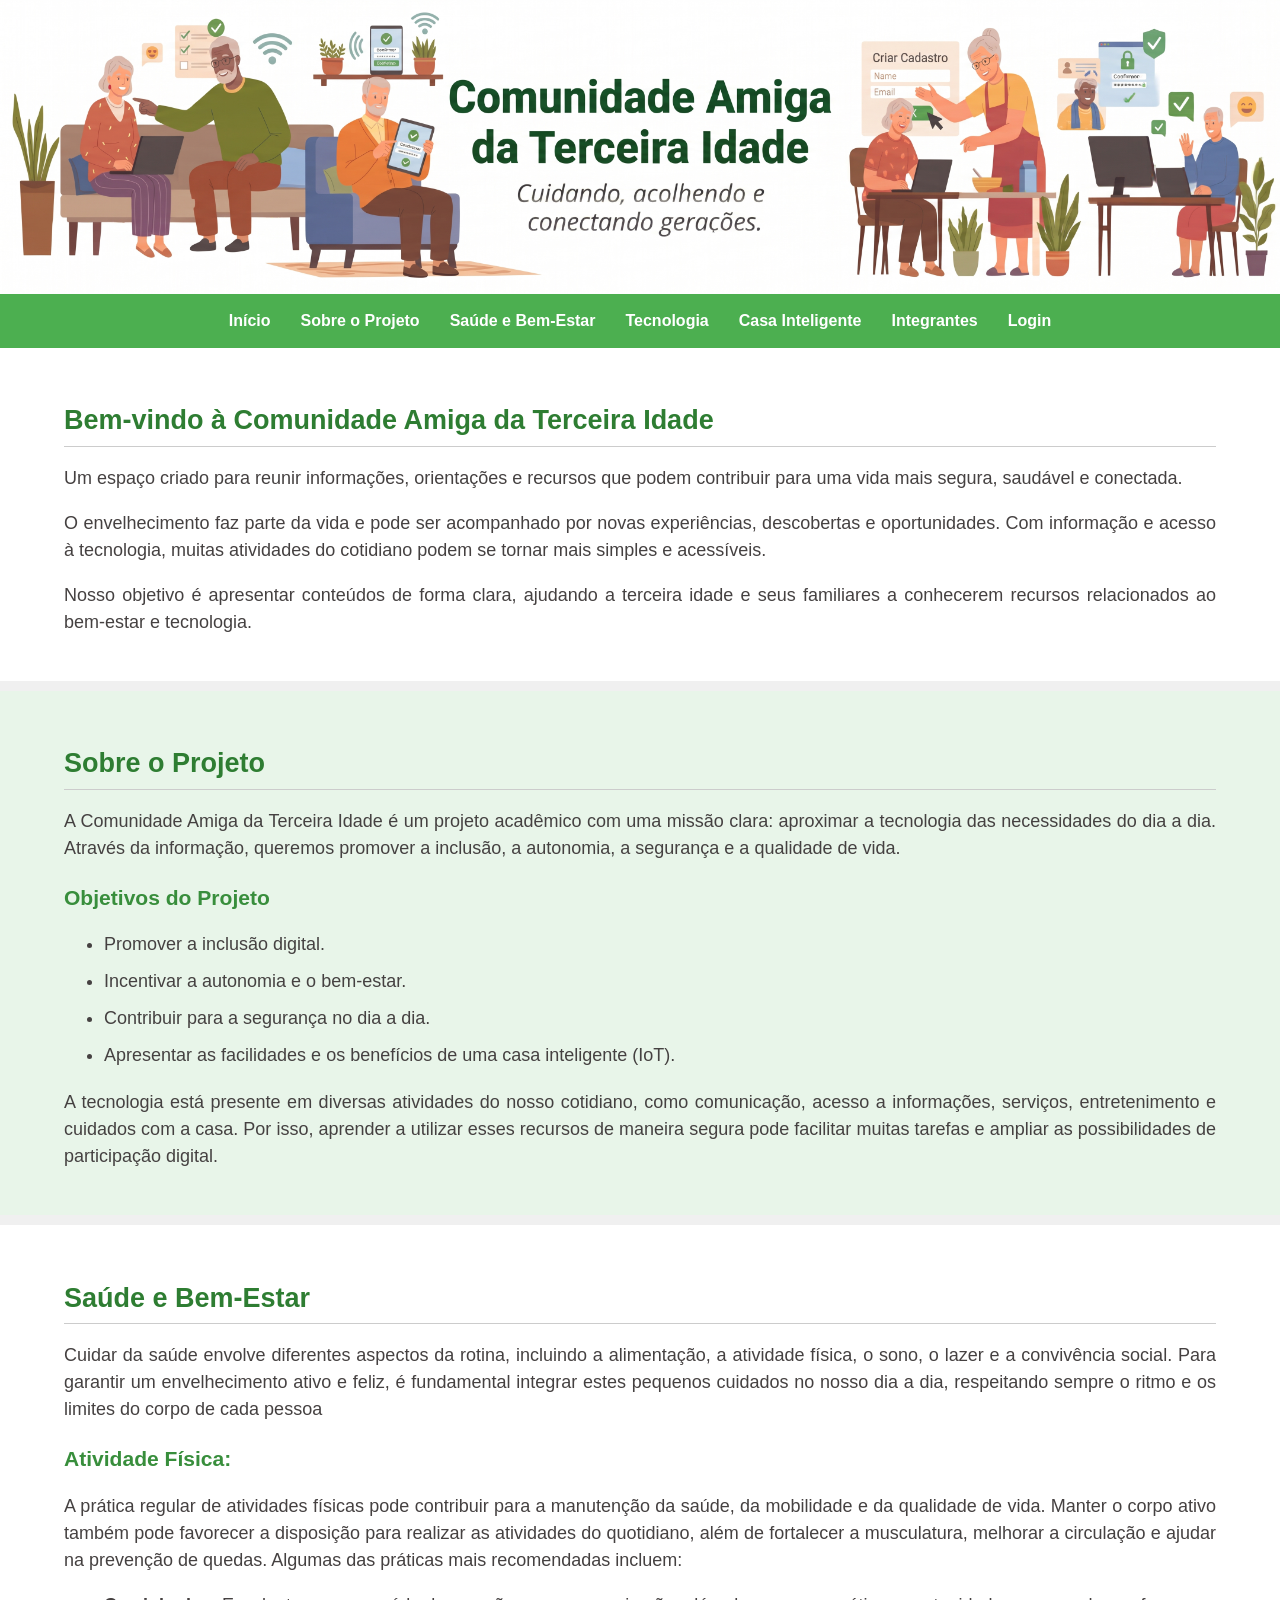
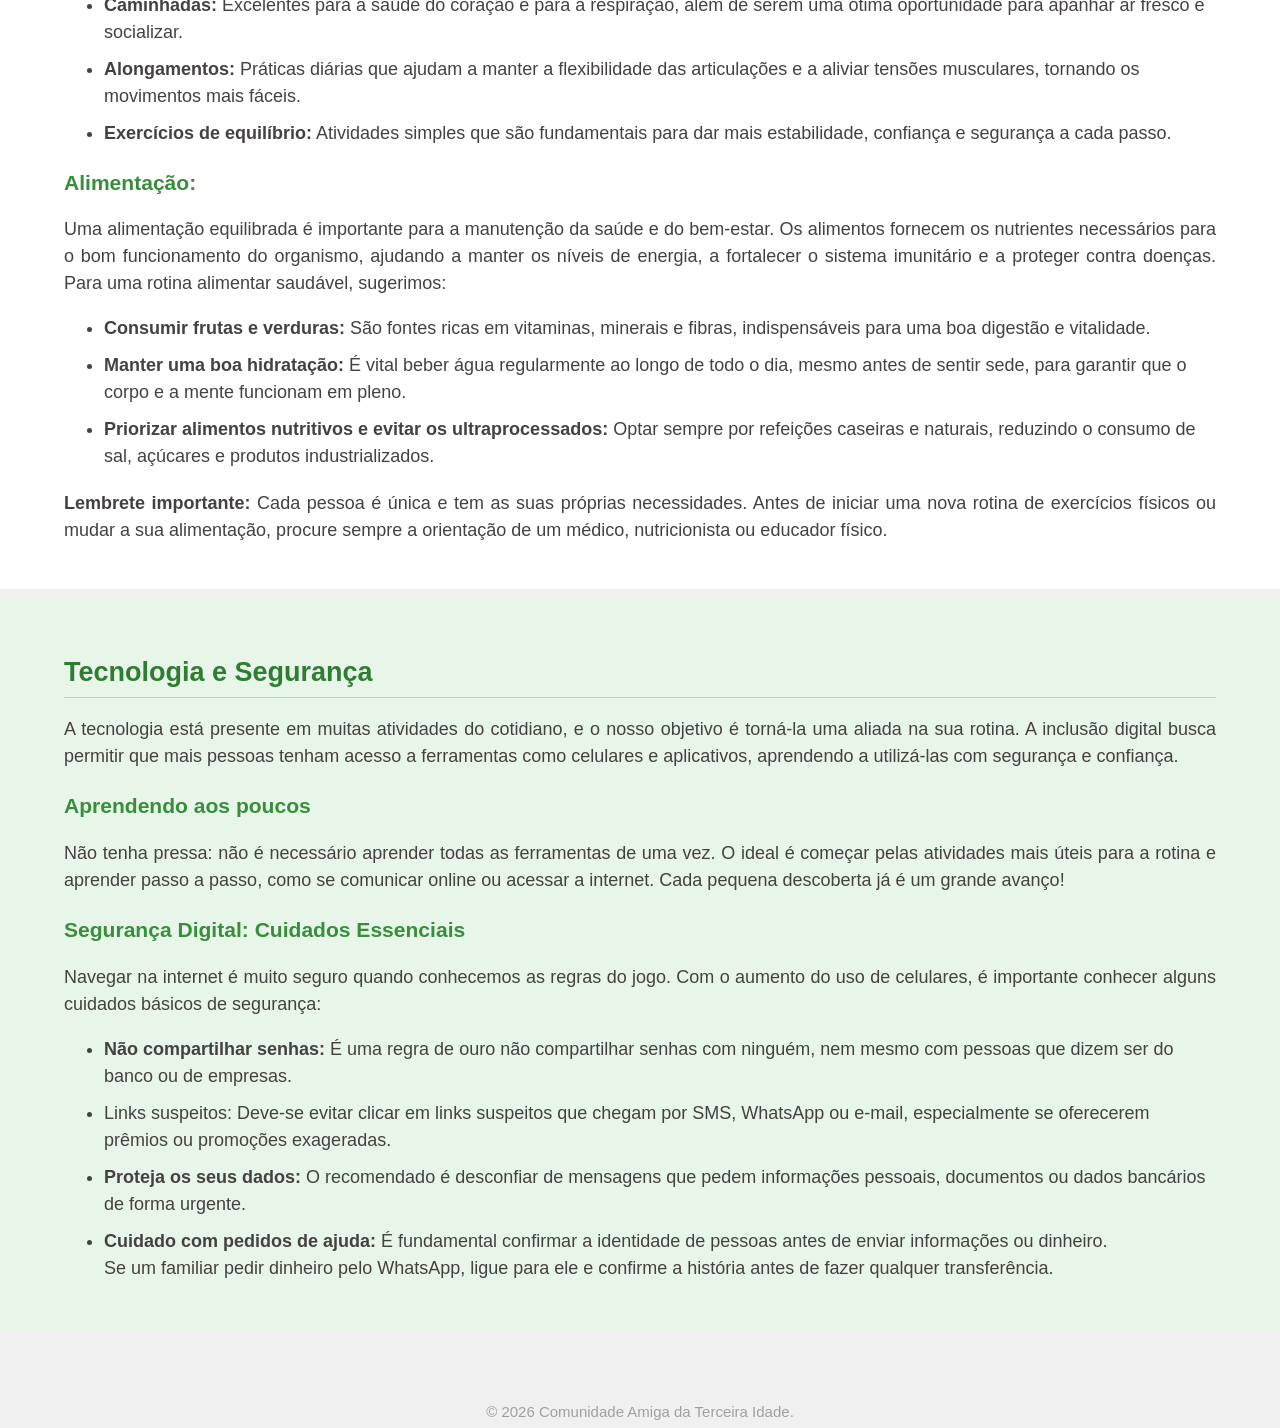
<file: index.html>
<!DOCTYPE html>
<html lang="pt-BR">
<head>
    <meta charset="UTF-8">
    <meta name="viewport" content="width=device-width, initial-scale=1.0">
    <title>Comunidade Amiga da Terceira Idade</title>
    <link rel="stylesheet" href="./style.css">
</head>
<body>

    <header>
        <div class="banner-final">
                <img src="./terceiraidade10.jpg" alt="Idosos conectados utilizando tecnologia no dia a dia" class="imagem-full">
        </div>
    </header>    
        <nav>
            <a href="#inicio">Início</a>
            <a href="#sobre">Sobre o Projeto</a>
            <a href="#saude">Saúde e Bem-Estar</a>
            <a href="#tecnologia">Tecnologia</a>
            <a href="casainteligente.html">Casa Inteligente</a>
            <a href="integrantes.html">Integrantes</a>
            <a href="login.html">Login</a>
        </nav>
    

    <main>

        <div id="inicio" class="apresentacao">
            <h2>Bem-vindo à Comunidade Amiga da Terceira Idade</h2>
            <p>Um espaço criado para reunir informações, orientações e recursos que podem contribuir para uma vida mais segura, saudável e conectada.</p>
            <p>O envelhecimento faz parte da vida e pode ser acompanhado por novas experiências, descobertas e oportunidades. Com informação e acesso à tecnologia, muitas atividades do cotidiano podem se tornar mais simples e acessíveis.</p>
            <p>Nosso objetivo é apresentar conteúdos de forma clara, ajudando a terceira idade e seus familiares a conhecerem recursos relacionados ao bem-estar e tecnologia.</p>
        </div>
        <div id="sobre" class="projeto">
            <h2>Sobre o Projeto</h2>
            <p>A Comunidade Amiga da Terceira Idade é um projeto acadêmico com uma missão clara: aproximar a tecnologia das necessidades do dia a dia. Através da informação, queremos promover a inclusão, a autonomia, a segurança e a qualidade de vida.</p>
            <h3>Objetivos do Projeto</h3>
            <ul>
                <li>Promover a inclusão digital.</li>
                <li>Incentivar a autonomia e o bem-estar.</li>
                <li>Contribuir para a segurança no dia a dia.</li>
                <li>Apresentar as facilidades e os benefícios de uma casa inteligente (IoT).</li>

            </ul>
            <p>A tecnologia está presente em diversas atividades do nosso cotidiano, como comunicação, acesso a informações, serviços, entretenimento e cuidados com a casa. Por isso, aprender a utilizar esses recursos de maneira segura pode facilitar muitas tarefas e ampliar as possibilidades de participação digital.</p>

        </div>

        <div id="saude" class="bem-estar">
            <h2>Saúde e Bem-Estar</h2>
            <p>Cuidar da saúde envolve diferentes aspectos da rotina, incluindo a alimentação, a atividade física, o sono, o lazer e a convivência social. Para garantir um envelhecimento ativo e feliz, é fundamental integrar estes pequenos cuidados no nosso dia a dia, respeitando sempre o ritmo e os limites do corpo de cada pessoa</p>            
            <h3>Atividade Física: </h3>
            <p>A prática regular de atividades físicas pode contribuir para a manutenção da saúde, da mobilidade e da qualidade de vida. Manter o corpo ativo também pode favorecer a disposição para realizar as atividades do quotidiano, além de fortalecer a musculatura, melhorar a circulação e ajudar na prevenção de quedas. Algumas das práticas mais recomendadas incluem:</p>
            <ul>
                <li><strong>Caminhadas:</strong> Excelentes para a saúde do coração e para a respiração, além de serem uma ótima oportunidade para apanhar ar fresco e socializar.</li>
                <li><strong>Alongamentos:</strong> Práticas diárias que ajudam a manter a flexibilidade das articulações e a aliviar tensões musculares, tornando os movimentos mais fáceis.</li>
                <li><strong>Exercícios de equilíbrio:</strong> Atividades simples que são fundamentais para dar mais estabilidade, confiança e segurança a cada passo.</li>
            </ul>

            <h3>Alimentação:</h3>
            <p>Uma alimentação equilibrada é importante para a manutenção da saúde e do bem-estar. Os alimentos fornecem os nutrientes necessários para o bom funcionamento do organismo, ajudando a manter os níveis de energia, a fortalecer o sistema imunitário e a proteger contra doenças. Para uma rotina alimentar saudável, sugerimos:</p>
            <ul>
                <li><strong>Consumir frutas e verduras:</strong> São fontes ricas em vitaminas, minerais e fibras, indispensáveis para uma boa digestão e vitalidade.</li>
                <li><strong>Manter uma boa hidratação:</strong> É vital beber água regularmente ao longo de todo o dia, mesmo antes de sentir sede, para garantir que o corpo e a mente funcionam em pleno.</li>
                <li><strong>Priorizar alimentos nutritivos e evitar os ultraprocessados:</strong> Optar sempre por refeições caseiras e naturais, reduzindo o consumo de sal, açúcares e produtos industrializados.</li>
            </ul>
            <p><strong>Lembrete importante:</strong> Cada pessoa é única e tem as suas próprias necessidades. Antes de iniciar uma nova rotina de exercícios físicos ou mudar a sua alimentação, procure sempre a orientação de um médico, nutricionista ou educador físico.</p>
        </div>

        
        <div id="tecnologia" class="tecnologia">
            <h2>Tecnologia e Segurança</h2>
            <p>A tecnologia está presente em muitas atividades do cotidiano, e o nosso objetivo é torná-la uma aliada na sua rotina. A inclusão digital busca permitir que mais pessoas tenham acesso a ferramentas como celulares e aplicativos, aprendendo a utilizá-las com segurança e confiança.</p>            
            <h3>Aprendendo aos poucos</h3>
            <p>Não tenha pressa: não é necessário aprender todas as ferramentas de uma vez. O ideal é começar pelas atividades mais úteis para a rotina e aprender passo a passo, como se comunicar online ou acessar a internet. Cada pequena descoberta já é um grande avanço!</p>
            <h3>Segurança Digital: Cuidados Essenciais</h3>
            <p>Navegar na internet é muito seguro quando conhecemos as regras do jogo. Com o aumento do uso de celulares, é importante conhecer alguns cuidados básicos de segurança:</p>
            <ul>
                <li><strong>Não compartilhar senhas:</strong> É uma regra de ouro não compartilhar senhas com ninguém, nem mesmo com pessoas que dizem ser do banco ou de empresas.</li>
                <li><stron>Links suspeitos:</strong> Deve-se evitar clicar em links suspeitos que chegam por SMS, WhatsApp ou e-mail, especialmente se oferecerem prêmios ou promoções exageradas.</li>
                <li><strong>Proteja os seus dados:</strong> O recomendado é desconfiar de mensagens que pedem informações pessoais, documentos ou dados bancários de forma urgente.</li>
                <li><strong>Cuidado com pedidos de ajuda:</strong> É fundamental confirmar a identidade de pessoas antes de enviar informações ou dinheiro. <br>Se um familiar pedir dinheiro pelo WhatsApp, ligue para ele e confirme a história antes de fazer qualquer transferência.</li>
            </ul>
        </div>

    </main>
        <br><br>
    <footer>
        <p>&copy; 2026 Comunidade Amiga da Terceira Idade.</p>
    </footer>

</body>
</html>
</file>
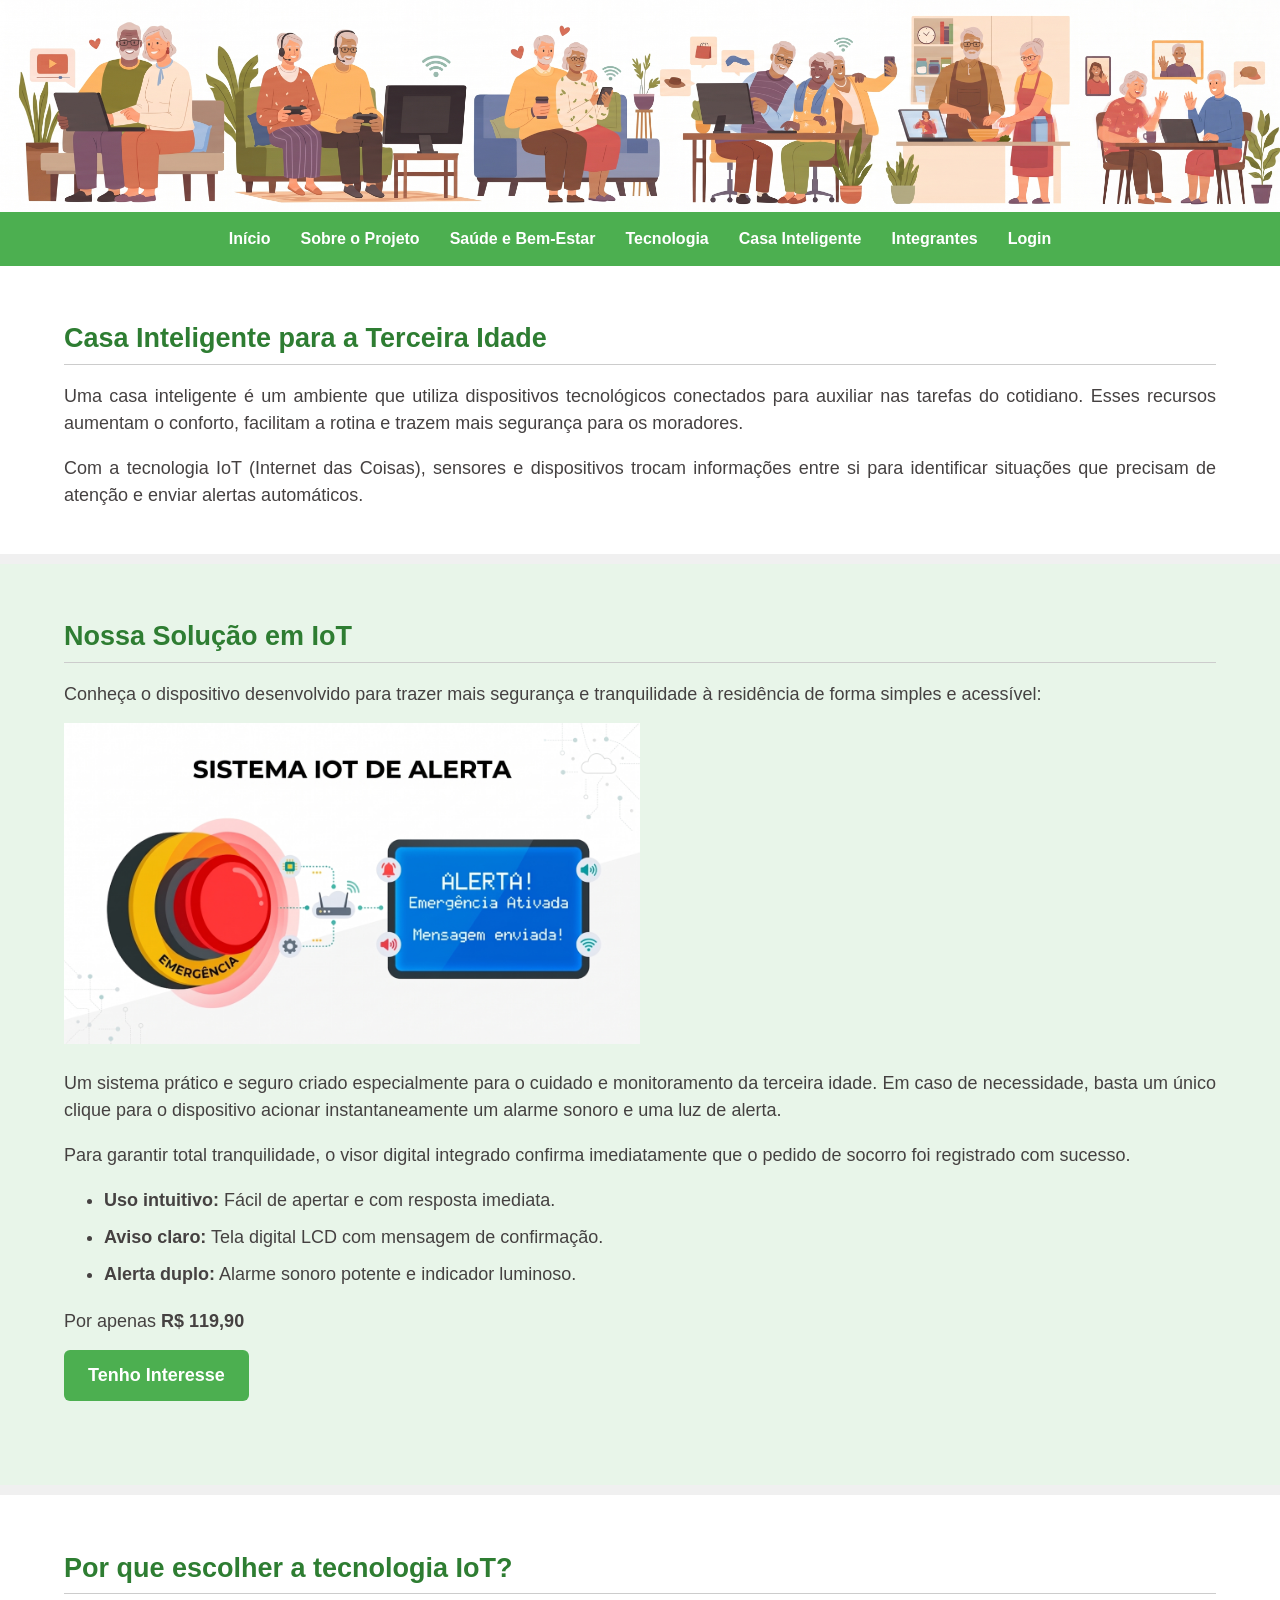
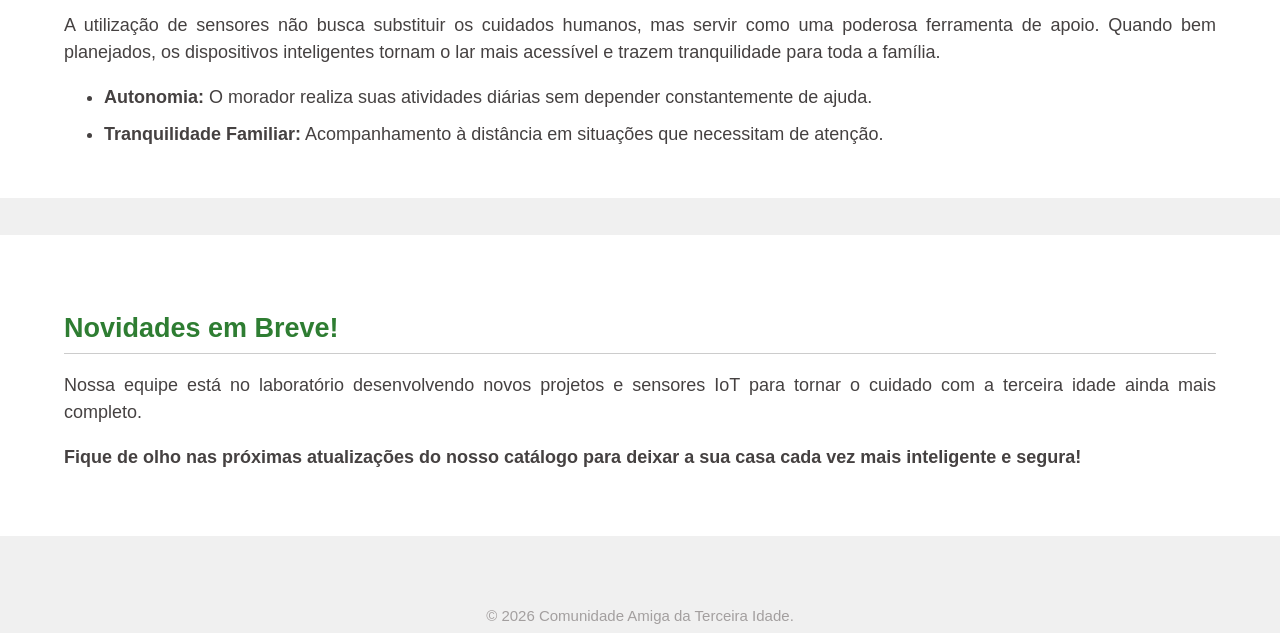
<file: casainteligente.html>
<!DOCTYPE html>
<html lang="pt-br">
<head>
    <meta charset="UTF-8">
    <meta name="viewport" content="width=device-width, initial-scale=1.0">
    <title>Casa Inteligente - Comunidade Amiga da Terceira Idade</title>
    <!-- CSS na raiz -->
    <link rel="stylesheet" href="./style.css">
</head>
<body>

    <header>
            <div class="banner-final">
                <img src="./IdadeTerc.jpg" alt="Idosos conectados utilizando tecnologia no dia a dia" class="imagem-full">
            </div>
    </header>

        <nav>
            <a href="index.html">Início</a>
            <a href="index.html#sobre">Sobre o Projeto</a>
            <a href="index.html#saude">Saúde e Bem-Estar</a>
            <a href="index.html#tecnologia">Tecnologia</a>
            <a href="casainteligente.html">Casa Inteligente</a>
            <a href="integrantes.html">Integrantes</a>
            <a href="login.html">Login</a>
        </nav>

   <main>

        <div class="apresentacao">
            <h2>Casa Inteligente para a Terceira Idade</h2>
            <p>Uma casa inteligente é um ambiente que utiliza dispositivos tecnológicos conectados para auxiliar nas tarefas do cotidiano. Esses recursos aumentam o conforto, facilitam a rotina e trazem mais segurança para os moradores.</p>
            <p>Com a tecnologia IoT (Internet das Coisas), sensores e dispositivos trocam informações entre si para identificar situações que precisam de atenção e enviar alertas automáticos.</p>
        </div>

        <div class="projeto">
            <h2>Nossa Solução em IoT</h2>
            <p>Conheça o dispositivo desenvolvido para trazer mais segurança e tranquilidade à residência de forma simples e acessível:</p>

            <div class="container-produtos">
                <div class="card-produto">
                    <img src="./IOT_BOTAO.jpeg" alt="Botão de Emergência IoT" width="50%">
                    
                    <p>Um sistema prático e seguro criado especialmente para o cuidado e monitoramento da terceira idade. Em caso de necessidade, basta um único clique para o dispositivo acionar instantaneamente um alarme sonoro e uma luz de alerta.</p>
                    <p>Para garantir total tranquilidade, o visor digital integrado confirma imediatamente que o pedido de socorro foi registrado com sucesso.</p>
                    
                    <ul>
                        <li><strong>Uso intuitivo:</strong> Fácil de apertar e com resposta imediata.</li>
                        <li><strong>Aviso claro:</strong> Tela digital LCD com mensagem de confirmação.</li>
                        <li><strong>Alerta duplo:</strong> Alarme sonoro potente e indicador luminoso.</li>
                    </ul>
                    
                    <p class="preco">Por apenas <strong>R$ 119,90</strong></p>
                    
                    <a href="login.html" class="btn-comprar">Tenho Interesse</a>
                </div>

            </div> 
            <br><br>
        </div> 

        <div class="bem-estar">
            <h2>Por que escolher a tecnologia IoT?</h2>
            <p>A utilização de sensores não busca substituir os cuidados humanos, mas servir como uma poderosa ferramenta de apoio. Quando bem planejados, os dispositivos inteligentes tornam o lar mais acessível e trazem tranquilidade para toda a família.</p>
            <ul>
                <li><strong>Autonomia:</strong> O morador realiza suas atividades diárias sem depender constantemente de ajuda.</li>
                <li><strong>Tranquilidade Familiar:</strong> Acompanhamento à distância em situações que necessitam de atenção.</li>
            </ul>
        </div>

        <br>

        <div class="novidades">
            <h2>Novidades em Breve! </h2>
            <p>Nossa equipe está no laboratório desenvolvendo novos projetos e sensores IoT para tornar o cuidado com a terceira idade ainda mais completo.</p>
            <p><strong>Fique de olho nas próximas atualizações do nosso catálogo para deixar a sua casa cada vez mais inteligente e segura!</strong></p>
        </div>

    </main>
    <br><br>

    <footer>
        <p>&copy; 2026 Comunidade Amiga da Terceira Idade.</p>
    </footer>

</body>
</html>
</file>
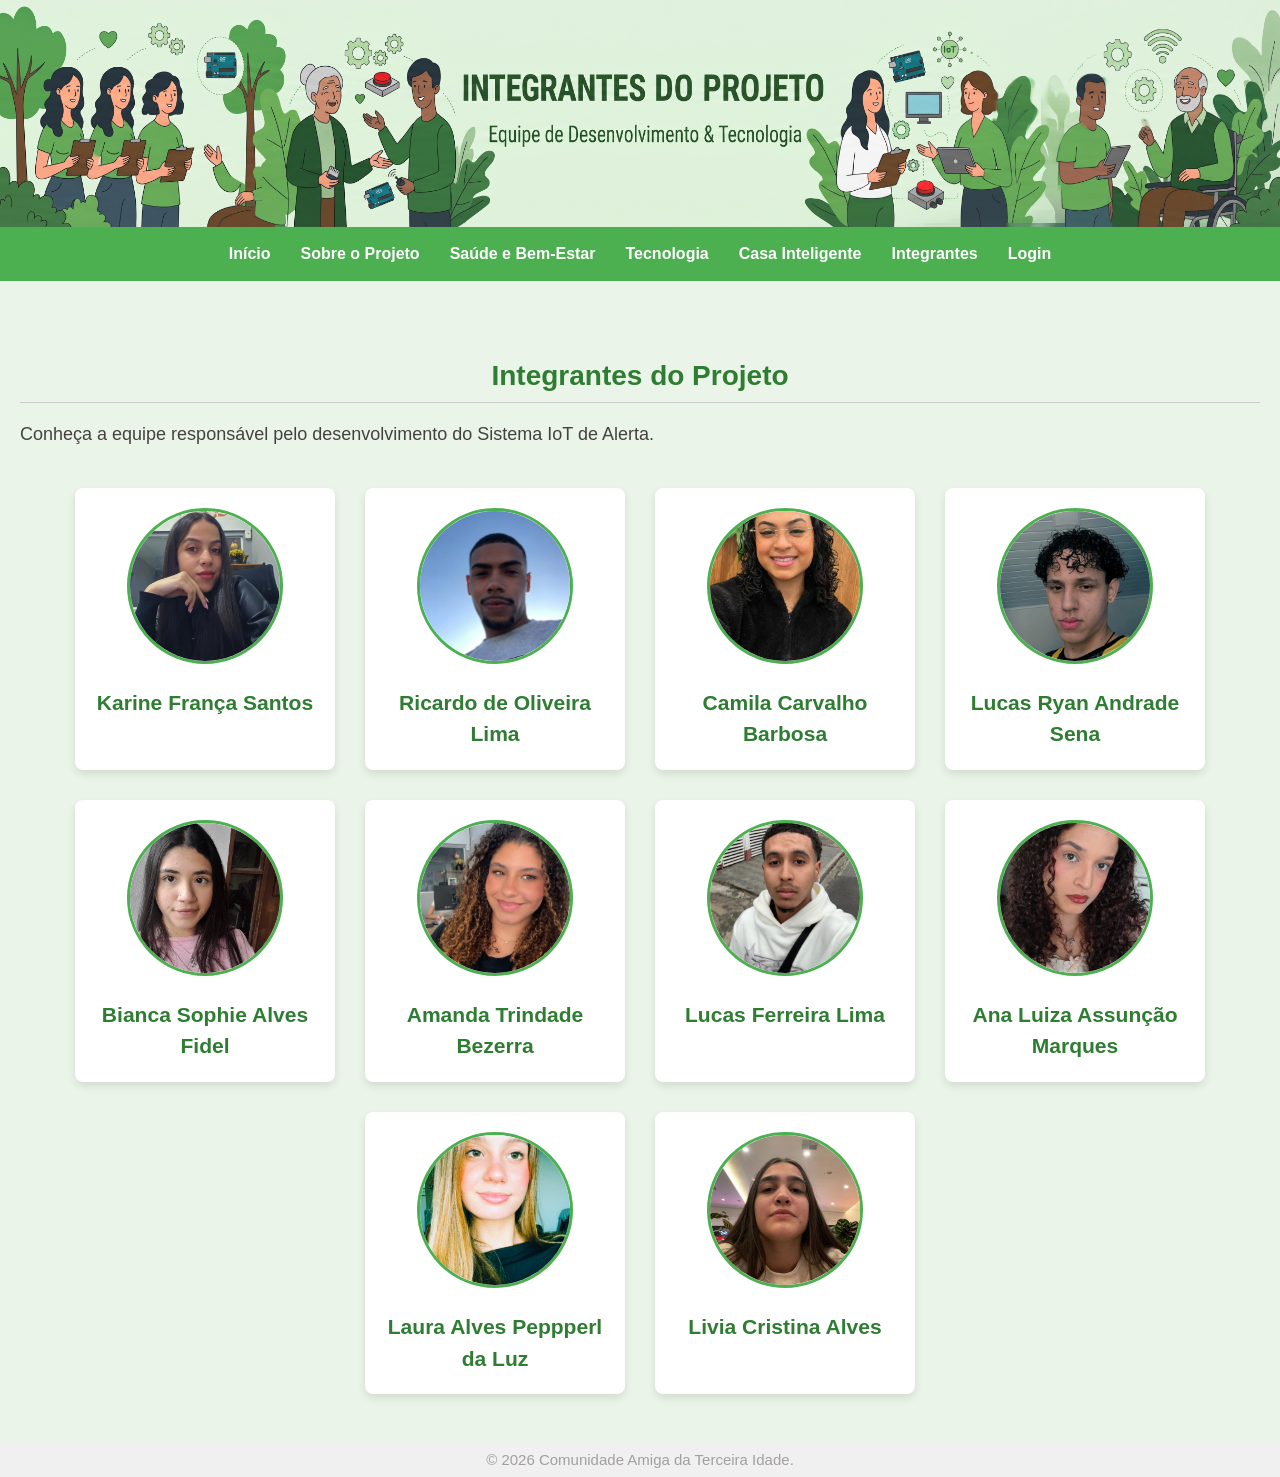
<file: integrantes.html>
<!DOCTYPE html>
<html lang="pt-BR">
<head>
    <meta charset="UTF-8">
    <meta name="viewport" content="width=device-width, initial-scale=1.0">
    <title>Integrantes - Comunidade Amiga da Terceira Idade</title>
    <!-- CSS na raiz -->
    <link rel="stylesheet" href="./style.css">
</head>
<body>

    <header>
        <div class="banner-final">
            <img src="./Gemini_Generated_Image_qcgotoqcgotoqcgo.jpeg" alt="Integrantes do Projeto" class="imagem-full">
        </div>
    </header>  
    
    <nav>
        <a href="index.html">Início</a>
        <a href="index.html#sobre">Sobre o Projeto</a>
        <a href="index.html#saude">Saúde e Bem-Estar</a>
        <a href="index.html#tecnologia">Tecnologia</a>
        <a href="casainteligente.html">Casa Inteligente</a>
        <a href="integrantes.html">Integrantes</a>
        <a href="login.html">Login</a>
    </nav>

    <main>
        <div class="secao-equipe">
            <h2>Integrantes do Projeto</h2>
            <p>Conheça a equipe responsável pelo desenvolvimento do Sistema IoT de Alerta.</p>

            <div class="container-integrantes">
                <div class="cartao-integrante">
                    <img src="./karine.jpeg" alt="Foto de Karine França Santos">
                    <h3>Karine França Santos</h3>
                </div>
                <div class="cartao-integrante">
                    <img src="./ricardo.jpeg" alt="Foto de Ricardo de Oliveira Lima">
                    <h3>Ricardo de Oliveira Lima</h3>
                </div>
                <div class="cartao-integrante">
                    <img src="./camila.jpeg" alt="Foto de Camila Carvalho Barbosa">
                    <h3>Camila Carvalho Barbosa</h3>
                </div>
                <div class="cartao-integrante">
                    <img src="./lucasryan.jpeg" alt="Foto de Lucas Ryan Andrade Sena">
                    <h3>Lucas Ryan Andrade Sena</h3>
                </div>
                <div class="cartao-integrante">
                    <img src="./bianca.jpeg" alt="Foto de Bianca Sophie Alves Fidel">
                    <h3>Bianca Sophie Alves Fidel</h3>
                </div>
                <div class="cartao-integrante">
                    <img src="./amanda.jpeg" alt="Foto de Amanda Trindade Bezerra">
                    <h3>Amanda Trindade Bezerra</h3>
                </div>
                <div class="cartao-integrante">
                    <img src="./lucas.jpeg" alt="Foto de Lucas Ferreira Lima">
                    <h3>Lucas Ferreira Lima</h3>
                </div>
                <div class="cartao-integrante">
                    <img src="./ana.jpeg" alt="Foto de Ana Luiza Assunção Marques">
                    <h3>Ana Luiza Assunção Marques</h3>
                </div>
                <div class="cartao-integrante">
                    <img src="./laura.jpeg" alt="Foto de Laura Alves Peppperl da Luz">
                    <h3>Laura Alves Peppperl da Luz</h3>
                </div>
                <div class="cartao-integrante">
                    <img src="./livia.jpeg" alt="Foto de Livia Cristina Alves">
                    <h3>Livia Cristina Alves</h3>
                </div>
            </div>
        </div>
    </main>

    <footer>
        <p>&copy; 2026 Comunidade Amiga da Terceira Idade.</p>
    </footer>

</body>
</html>
</file>
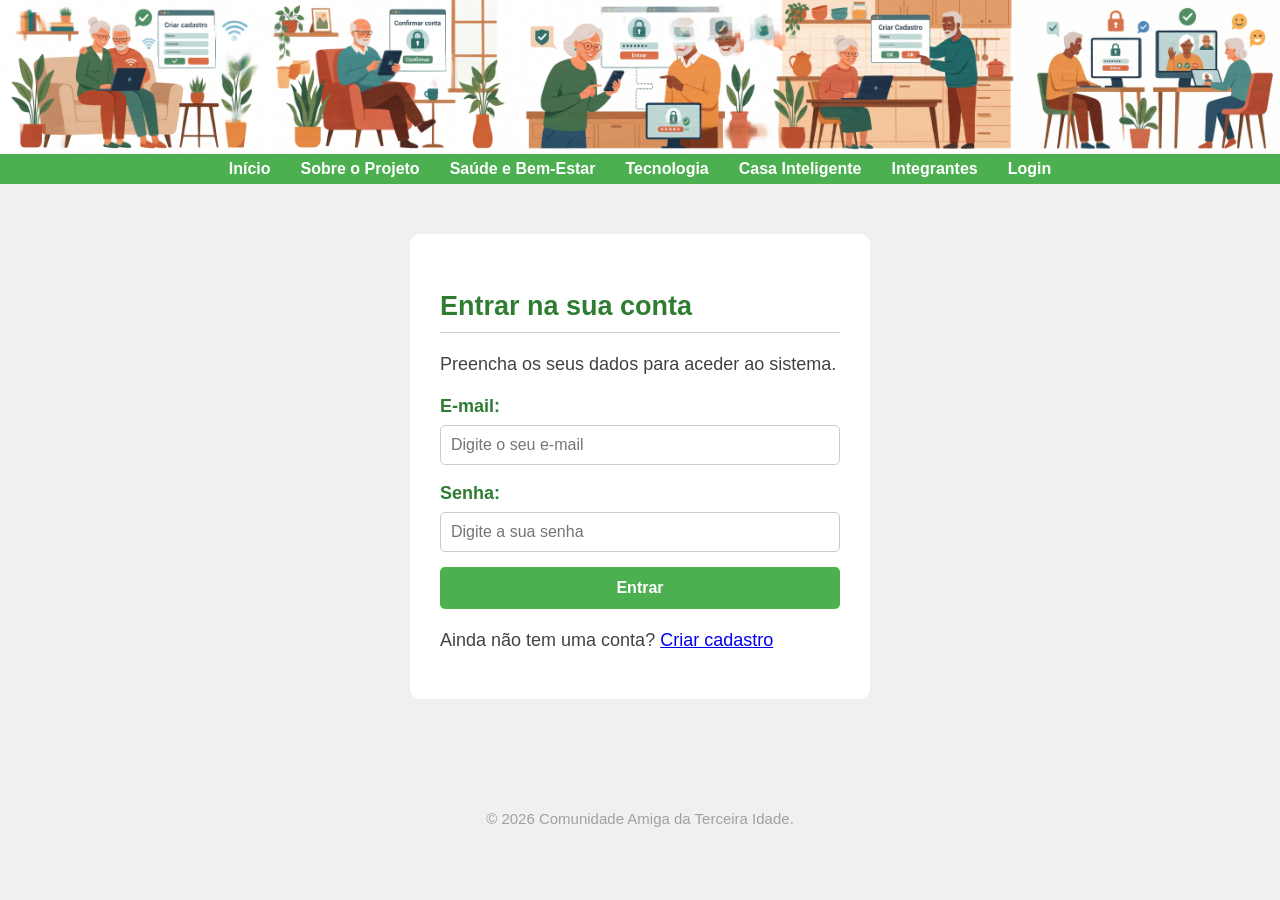
<file: login.html>
<!DOCTYPE html>
<html lang="pt-br">
<head>
    <meta charset="UTF-8">
    <meta name="viewport" content="width=device-width, initial-scale=1.0">
    <title>Login - Comunidade Amiga da Terceira Idade</title>
    <!-- CSS na raiz -->
    <link rel="stylesheet" href="./style.css">
</head>
<body>

    <header>
            <div class="banner-final">
                <img src="./idadelogin.jpg" alt="Idosos conectados utilizando tecnologia no dia a dia" class="imagem-full">
            </div>
        <nav>
            <a href="index.html">Início</a>
            <a href="index.html#sobre">Sobre o Projeto</a>
            <a href="index.html#saude">Saúde e Bem-Estar</a>
            <a href="index.html#tecnologia">Tecnologia</a>
            <a href="casainteligente.html">Casa Inteligente</a>
            <a href="integrantes.html">Integrantes</a>
            <a href="login.html">Login</a>
        </nav>
    </header>

    <main>
        <div class="caixa-cadastro">
            
            <h2>Entrar na sua conta</h2>
            <p>Preencha os seus dados para aceder ao sistema.</p>

            <form>
                <label for="email">E-mail:</label>
                <br>
                <input type="email" id="email" name="email" placeholder="Digite o seu e-mail" required>
                <br>

                <label for="senha">Senha:</label>
                <br>
                <input type="password" id="senha" name="senha" placeholder="Digite a sua senha" required>
                <br>

                <button type="submit">Entrar</button>
            </form>

            <p>Ainda não tem uma conta? <a href="contato.html">Criar cadastro</a></p>
            
        </div>
    </main>
    <br><br>
     <footer>
        <p>&copy; 2026 Comunidade Amiga da Terceira Idade.</p>
    </footer>

</body>
</html>
</file>
<file: style.css>
body {
    background-color: #f0f0f0; /* COR DO FUNDO DA PÁGINA */
    font-family: Arial, Helvetica, sans-serif; /* FONTES PARA CASO O PC NÃO TENHA ALGUMA DA OPÇÃO*/
    font-size: 18px; /* TAMANHO DAS LETRAS DO TEXTO */
    color: #454141; /* COR DAS LETRAS */
    line-height: 1.5; /* ESPAÇO DAS LINHAS P/ FICAR SEPARADO OU JUNTO*/
    
    
}
header {
    background-color: #ffffff; /* COR DO FUNDO / PARTE DO TÍTULO */
    padding: 5px; /* MANTER O ESPAÇO DO CABEÇALHO E O TÍTULO */
    text-align: center; /* COLOCAR O TÍTULO NO CENTRO */
}

header h1 {
    color: #2E7D32; /* COR DO H1 (TÍTULO) */
    margin-bottom: 5px; /*MANTER O ESPAÇO DO TÍTULO E CABEÇALHO)*/
}

/* --- CONFIGURAÇÃO DA BARRA VERDE --- */
nav {
    background-color: #4CAF50;
    padding: 15px;
    display: flex;             /* Necessário para alinhar os itens */
    justify-content: center;   /* Centraliza os links no meio da barra */
    position: sticky;          /* Trava o menu no ecrã */
    top: 0;                    /* Cola exatamente no limite superior */
    z-index: 1000;             /* Mantém o menu por cima de tudo */
    margin: 0;                 /* Remove margens indesejadas */
}

/* --- CONFIGURAÇÃO DAS LETRAS (LINKS) --- */
nav a {
    color: #ffffff;            /* Letras brancas */
    text-decoration: none;     /* Tira o sublinhado */
    margin: 0 15px;            /* Dá o espaço correto entre cada palavra */
    font-weight: bold;         /* Coloca as letras a negrito */
    font-size: 16px;           /* Tamanho da letra */
    font-family: Arial, sans-serif;
}

/* --- EFEITO AO PASSAR O RATO --- */
nav a:hover {
    color: #e8f5e9;            /* Fica um verde muito clarinho */
}

.apresentacao {
    background-color: #ffffff; 
    padding: 30px 5%; /* 40px em cima/baixo e 20% de espaço nas laterais */
    margin-bottom: 10px; 
}

.projeto {
    background-color: #e8f5e9; 
    padding: 30px 5%; 
    margin-bottom: 10px; 
}

.tecnologia {
    background-color: #e8f5e9; 
    padding: 30px 5%; 
    margin-bottom: 10px; 
}    

.bem-estar {
    background-color: #ffffff; 
    padding: 30px 5%; 
    margin-bottom: 10px; 
}

h2 {
    color: #2E7D32; /* COR DO TÍTULO */
    margin-bottom: 15px;
    border-bottom: 1px solid #cccccc; /* LINHA QUE SEPARA O TÍTULO DO TEXTO */
    padding-bottom: 5px; 
}

h3 {
    color: #388E3C; /* COR DOS SUBTÍTULOS */
    margin-top: 20px;
    margin-bottom: 10px;
}

p {
    margin-bottom: 15px; /* Espaço depois de cada parágrafo */
    text-align: justify; /* Faz o texto alinhar perfeitamente à esquerda e à direita */
}

ul {
    margin-bottom: 20px;
}

li {
    margin-bottom: 10px; /* ESPAÇO ENTRE A LISTA */
}


/* Cria uma regra apenas para os parágrafos (<p>) que estão dentro do rodapé */
footer p {
    margin: 5px 0; 
    font-size: 15px; 
    color: #a39f9f; 
    text-align: center; /* ADICIONE ISTO AQUI! */
}
/* 1. A CAIXA QUE VAI SEGURAR O FORMULÁRIO */
.caixa-cadastro {
    width: 400px; /* Define um tamanho fixo para o "cartão" */
    margin: 50px auto; /* O segredo: 'auto' nas laterais centraliza a caixa no ecrã! */
    padding: 30px; /* Espaço interno para não colar nas bordas */
    background-color: #ffffff; /* Fundo branco para destacar do fundo cinza da página */
    border-radius: 10px; /* Cantos arredondados na caixa */
    text-align: left; /* Mantém os textos alinhados à esquerda dentro da caixa */
}

/* 2. Textos em cima das caixas */
label {
    font-weight: bold;
    color: #2E7D32;
}

/* 3. As caixas de digitar */
input {
    width: 100%; /* Faz a caixa ocupar toda a largura da div */
    box-sizing: border-box; /* Impede que a caixa vaze para fora da div */
    padding: 10px; 
    margin-top: 5px; 
    margin-bottom: 15px; 
    border: 1px solid #cccccc; 
    border-radius: 5px; 
    font-size: 16px;
}

/* 4. O botão */
button {
    background-color: #4CAF50;
    color: white;
    width: 100%; /* Faz o botão esticar de uma ponta à outra da caixa */
    padding: 12px;
    border: none;
    border-radius: 5px;
    font-size: 16px;
    font-weight: bold;
    cursor: pointer;
}

button:hover {
    background-color: #2E7D32;
}
/* Ajusta o tamanho da imagem no cabeçalho */
.logo-header {
    max-width: 400px; /* Define uma largura máxima para a imagem */
}
.banner-final {
    width: 100%;
    overflow: hidden; /* Evita que a imagem crie barras de rolagem */
    margin: 40px 0 0 0; /* Dá um espaço de 40px no topo (para descolar do conteúdo acima) e cola no rodapé embaixo */
    background-color: #ffffff; /* Fundo branco caso a tela seja ultra-larga */
    display: flex;
    justify-content: center;
}

/* Força a imagem a se adaptar de ponta a ponta */
.imagem-full {
    width: 100%;
    max-width: 1920px; /* Evita que a imagem distorça em monitores gigantescos */
    height: auto; /* Mantém as proporções originais das ilustrações sem achatar */
    display: block;
}
.novidades {
    background-color: #ffffff; 
    padding: 50px 5%; /* 40px em cima/baixo e 20% de espaço nas laterais */
    margin-bottom: 10px; 
}
.btn-comprar {
    display: inline-block; /* Fundamental para o link aceitar largura e altura como um botão */
    background-color: #4CAF50; /* Cor de fundo verde bonita */
    color: white; /* Cor do texto em branco */
    padding: 12px 24px; /* Espaço interno para deixar o botão gordinho */
    text-decoration: none; /* Remove o sublinhado azul padrão dos links */
    font-weight: bold; /* Deixa o texto em negrito */
    border-radius: 6px; /* Arredonda os cantos do botão */
    text-align: center; /* Centraliza o texto */
    transition: 0.3s; /* Deixa a mudança de cor suave ao passar o rato */
}

/* Efeito extra: Quando o utilizador passa o rato por cima, o botão fica ligeiramente mais escuro */
.btn-comprar:hover {
    background-color: #388E3C;
}
/* --- ESTILOS DA PÁGINA DE INTEGRANTES --- */

.secao-equipe {     /* PARTE DA PÁGINA DOS INTEGRANTES */
    background-color: #eaf4e8;
    padding: 50px 20px;
    text-align: center;
}

.secao-equipe h2 {
    color: #2e7d32;
    font-size: 28px;
    margin-bottom: 10px;
}

.container-integrantes {
    display: flex;
    justify-content: center; 
    flex-wrap: wrap; 
    gap: 30px; 
    margin-top: 40px;
}

.cartao-integrante {
    background-color: white;
    padding: 20px;
    border-radius: 8px;
    width: 220px;
    box-shadow: 0 4px 8px rgba(0,0,0,0.1); 
}

.cartao-integrante img {
    width: 150px;
    height: 150px;
    border-radius: 50%; /* Deixa a foto perfeitamente redonda */
    object-fit: cover; 
    margin-bottom: 15px;
    border: 3px solid #4CAF50; 
}

.cartao-integrante h3 {
    margin: 0;
    color: #2e7d32;
}

.cartao-integrante p {
    margin: 10px 0 0 0;
    color: #555;
    font-weight: bold;
}
/* Zerando as margens padrões que o navegador coloca na página inteira */
html, body {
    margin: 0;
    padding: 0;
}

/* Remove qualquer espaçamento que o topo ou o banner possam ter */
header, .banner-final {
    margin: 0;
    padding: 0;
    display: block;
    line-height: 0; /* Ajuda a eliminar pequenas frestas em alguns navegadores */
    border: none;
}

/* Garante que a imagem ocupe toda a largura sem deixar sobras */
.banner-final img {
    width: 100%;
    height: auto;
    display: block;
    margin: 0;
    padding: 0;
}
</file>
